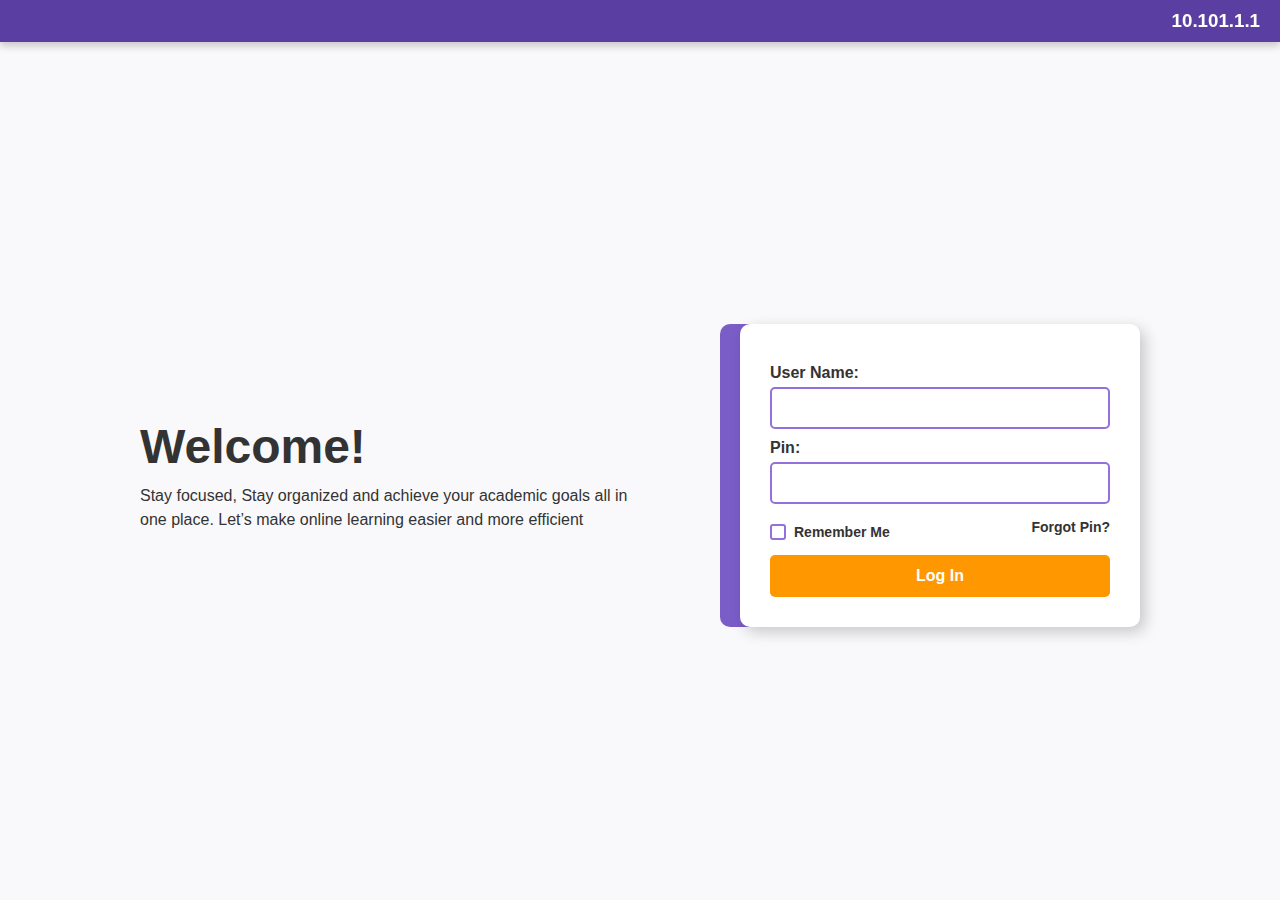
<file: index.html>
<!DOCTYPE html>
<html lang="en">
<head>
    <meta charset="UTF-8">
    <meta name="viewport" content="width=device-width, initial-scale=1.0">
    <title>Online Task</title>
    
    <meta name="google-site-verification" content="WUaPDB3Sm18AUsI49V_IALc-v_WnHfr80Jsdf77N2jw" />

    <link rel="stylesheet" href="CSS/header.css">
    <link rel="stylesheet" href="CSS/style.css">
    <link rel="stylesheet" href="CSS/style phone.css"> 
</head>

<body>
    <header class="server-header">
        <h3>10.101.1.1</h3>
    </header>

    <div class="container">
        <div class="welcome-section">
            <h1>Welcome!</h1>
            <p>Stay focused, Stay organized and achieve your academic goals all in one place. Let’s make online learning easier and more efficient</p>
        </div>
        <div class="login-card">
            <form id="loginForm">
                <label for="username">User Name:</label>
                <input type="text" id="username" name="username" required>

                <label for="pin">Pin:</label>
                <input type="password" id="pin" name="pin" required>

                <div class="options">
                    <label class="checkbox-container">
                        <input type="checkbox" id="rememberMe">
                        <span class="checkmark"></span>
                        Remember Me
                    </label>
                    <a href="#" class="forgot-pin">Forgot Pin?</a>
                </div>
                

                <button type="submit" class="login-btn">Log In</button>
            </form>
        </div>
    </div>

    <script src="JS/script.js"></script>
</body>
</html>
</file>
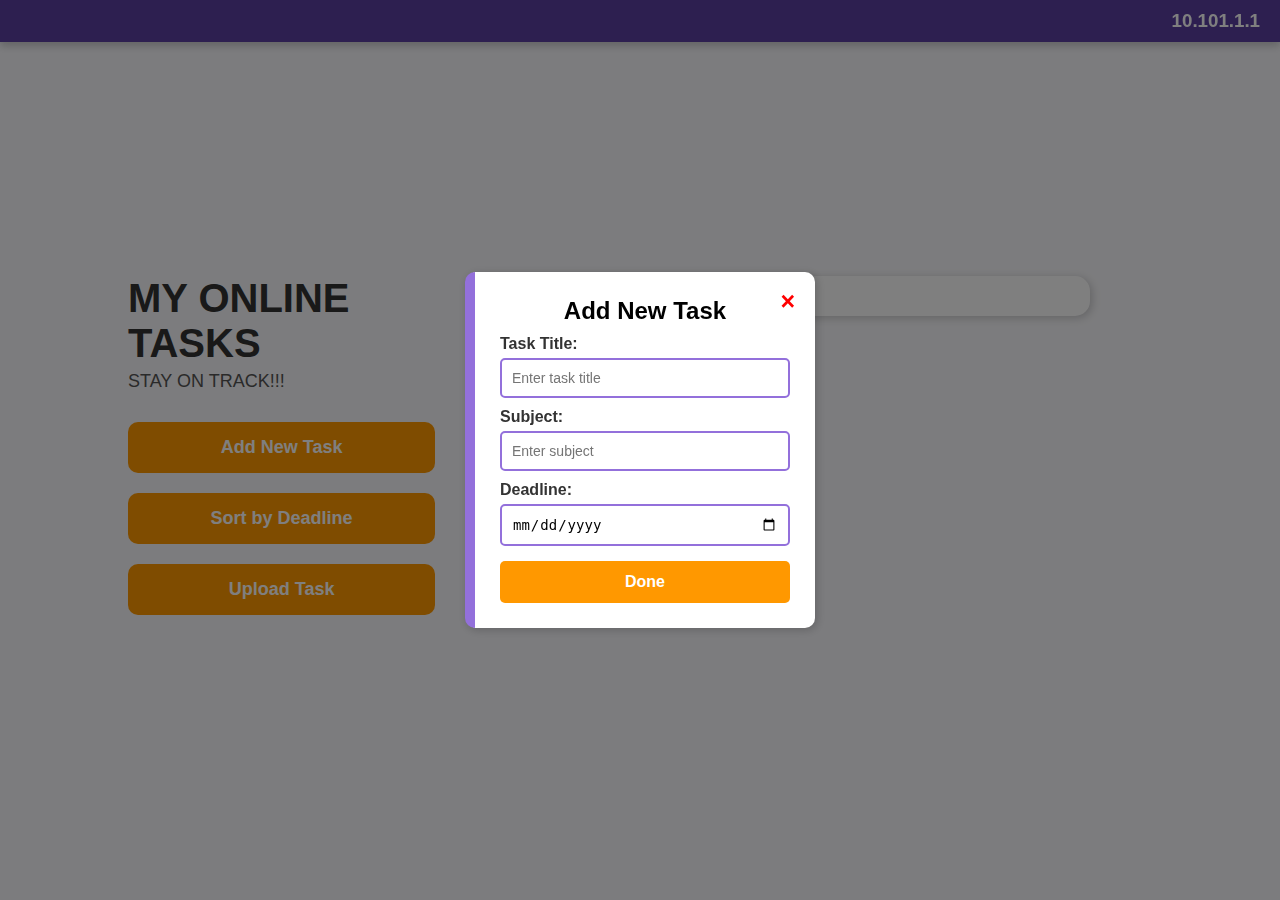
<file: PAGES/Home Page.html>
<!DOCTYPE html>
<html lang="en">
<head>
    <meta charset="UTF-8">
    <meta name="viewport" content="width=device-width, initial-scale=1.0">
    <title>Online Tasks</title>
    <link rel="stylesheet" href="../CSS/header.css">
    <link rel="stylesheet" href="../CSS/home page phone.css">
    <link rel="stylesheet" href="../CSS/home page.css">
</head>
<body>

    <header class="server-header">
        <h3>10.101.1.1</h3>
    </header>

    <div class="container">
        <div class="left-section">
            <h1>MY ONLINE TASKS</h1>
            <p>STAY ON TRACK!!!</p>

            <button id="openAddTask" class="task-button">Add New Task</button>
            <button id="sortByDeadline" class="task-button">Sort by Deadline</button>
            <button id="uploadTask" class="task-button">Upload Task</button>
        </div>

        <div class="task-list">
        </div>
    </div>

    <div id="addTaskModal" class="modal">
        <div class="modal-content">
            <span class="close">&times;</span>
            <h2>Add New Task</h2>
            
            <label for="taskTitle">Task Title:</label>
            <input type="text" id="taskTitle" placeholder="Enter task title">

            <label for="taskSubject">Subject:</label>
            <input type="text" id="taskSubject" placeholder="Enter subject">

            <label for="taskDeadline">Deadline:</label>
            <input type="date" id="taskDeadline">

            <button id="addTaskBtn">Done</button>
        </div>
    </div>

    <script src="../JS/home page.js"></script>
</body>
</html>
</file>
<file: CSS/header.css>
.server-header {
    background: #5A3EA1; 
    color: white;
    text-align: right;
    padding: 10px 20px;
    font-size: 16px;
    font-weight: bold;
    position: fixed;
    width: 100%;
    top: 0;
    left: 0;
    box-shadow: 0px 4px 8px rgba(0, 0, 0, 0.2);
}
</file>
<file: CSS/style.css>
*{
    margin: 0;
    padding: 0;
    box-sizing: border-box
    ;
}

body {
    font-family: Arial, sans-serif;
    background-color: #F9F9FC;
    margin: 0;
    padding-top: 50px; 
    display: flex;
    justify-content: center;
    align-items: center;
    height: 100vh;
}
.container {
    display: flex;
    width: 80%;
    max-width: 1000px;
    align-items: center;
    justify-content: space-between;
}

.welcome-section {
    width: 50%;
    color: #333333;
}

.welcome-section h1 {
    font-size: 3rem;
    margin-bottom: 10px;
}

.welcome-section p {
    font-size: 1rem;
    line-height: 1.5;
}

.login-card {
    width: 40%;
    background: #FFFFFF;
    padding: 30px;
    border-radius: 10px;
    box-shadow: 5px 5px 15px rgba(0, 0, 0, 0.2);
    position: relative;
}

.login-card::before {
    content: "";
    position: absolute;
    top: 0;
    left: -20px;
    width: 100%;
    height: 100%;
    background: #7A5DC7;
    border-radius: 10px;
    z-index: -1;
}

.server-ip {
    position: absolute;
    top: 10px;
    right: 15px;
    font-size: 14px;
    font-weight: bold;
    color: #FFFFFF;
}

label {
    display: block;
    font-weight: bold;
    color: #333333;
    margin-top: 10px;
}

input[type="text"], input[type="password"] {
    width: 100%;
    padding: 10px;
    margin-top: 5px;
    border: 2px solid #9370DB;
    border-radius: 5px;
    font-size: 1rem;
}

.options {
    display: flex;
    justify-content: space-between;
    align-items: center;
    margin-top: 10px;
}

.checkbox-container {
    display: flex;
    align-items: center;
    font-size: 14px;
    font-weight: bold;
    color: #333333;
    cursor: pointer;
    position: relative;
}

.checkbox-container input {
    position: absolute;
    opacity: 0;
    cursor: pointer;
}

.checkmark {
    width: 16px;
    height: 16px;
    background-color: white;
    border: 2px solid #9370DB;
    border-radius: 3px;
    display: inline-block;
    margin-right: 8px;
    transition: 0.2s;
}

.checkbox-container input:checked + .checkmark {
    background-color: #9370DB;
    border-color: #9370DB;
}

.forgot-pin {
    font-size: 14px;
    font-weight: bold;
    color: #333333;
    text-decoration: none;
}

.forgot-pin:hover {
    text-decoration: underline;
}


.login-btn {
    width: 100%;
    padding: 12px;
    margin-top: 15px;
    background: #FF9800;
    border: none;
    color: white;
    font-size: 1rem;
    font-weight: bold;
    border-radius: 5px;
    cursor: pointer;
    transition: background 0.3s;
}

.login-btn:hover {
    background: #E68900;
}

@media (max-width: 768px) {
    .container {
        flex-direction: column;
        text-align: center;
    }
    
    .welcome-section {
        width: 100%;
        margin-bottom: 20px;
    }
    
    .login-card {
        width: 100%;
    }
}
</file>
<file: CSS/style phone.css>
@media (max-width: 425px) {
    .container {
        flex-direction: column;
        text-align: center;
        width: 100%;
        padding: 15px;
    }

    .welcome-section {
        width: 100%;
        margin-bottom: 15px;
    }

    .welcome-section h1 {
        font-size: 2rem;
    }

    .welcome-section p {
        font-size: 0.9rem;
    }

    .login-card {
        width: 100%;
        padding: 20px;
    }

    .login-card::before {
        left: -10px;
    }

    .server-ip {
        font-size: 12px;
        right: 10px;
    }

    input[type="text"], input[type="password"] {
        font-size: 0.9rem;
        padding: 8px;
    }

    .options {
        display: flex;
        justify-content: space-between;
        align-items: center;
        width: 100%;
        font-size: 13px;
        margin-top: 10px;
    }

    .checkbox-container {
        display: flex;
        align-items: center;
        font-size: 13px;
    }

    .forgot-pin {
        font-size: 13px;
        text-align: right;
    }

    .login-btn {
        padding: 10px;
        font-size: 0.9rem;
    }
}
</file>
<file: CSS/home page phone.css>
@media (max-width: 425px) {
    .container {
        flex-direction: column;
        align-items: center;
        width: 100%;
        padding: 10px;
    }

    .left-section {
        text-align: center;
        width: 100%;
    }

    h1 {
        font-size: 24px;
        margin-bottom: 5px;
    }

    p {
        font-size: 14px;
        margin-bottom: 12px;
    }

    .task-button {
        padding: 10px;
        font-size: 14px;
        border-radius: 6px;
        width: 100%;
    }

    .task-list {
        width: 100%;
        padding: 12px;
        border-left: 4px solid #9370DB;
    }

    .task-item {
        flex-direction: column;
        align-items: flex-start;
        padding: 10px;
    }

    .task-item strong {
        font-size: 14px;
    }

    .task-item span {
        font-size: 12px;
    }

    .modal-content {
        width: 95%;
        padding: 18px;
        border-left: 5px solid #9370DB;
    }

    .modal-content input {
        font-size: 12px;
        padding: 8px;
    }

    #addTaskBtn {
        padding: 10px;
        font-size: 14px;
        border-radius: 4px;
    }
}
</file>
<file: CSS/home page.css>
*{
    margin: 0;
    padding: 0;
    box-sizing: border-box
    ;
}

body {
    font-family: Arial, sans-serif;
    background-color: #F9F9FC;
    margin: 0;
    padding: 0;
    display: flex;
    justify-content: center;
    align-items: center;
    height: 100vh;
}

.container {
    display: flex;
    align-items: flex-start;
    gap: 40px;
    width: 80%;
}

.left-section {
    text-align: left;
    width: 30%;
}

h1 {
    color: #333;
    font-size: 40px;
    margin-bottom: 5px;
}

p {
    font-size: 18px;
    color: #555;
    margin-bottom: 20px;
}

.task-button {
    background: #FF9800;
    color: white;
    border: none;
    padding: 15px 25px;
    margin: 10px 0;
    border-radius: 10px;
    font-size: 18px;
    font-weight: bold;
    cursor: pointer;
    width: 100%;
    text-align: center;
    transition: 0.2s ease-in-out;
}

.task-button:hover {
    background: #E68900;
}

.task-list {
    background: white;
    border-radius: 15px;
    box-shadow: 2px 2px 10px rgba(0, 0, 0, 0.2);
    width: 60%;
    padding: 20px;
    text-align: left;
    position: relative;
    border-left: 5px solid #9370DB;
}

.task-item {
    background: white;
    padding: 15px;
    border-radius: 10px;
    box-shadow: 2px 2px 5px rgba(0, 0, 0, 0.1);
    margin-bottom: 10px;
    display: flex;
    justify-content: space-between;
    align-items: center;
    border-left: 5px solid #9370DB;
}

.task-item strong {
    font-size: 18px;
    color: #333;
}

.task-item span {
    font-size: 14px;
    color: #666;
}

.modal {
    display: none;
    position: fixed;
    top: 0;
    left: 0;
    width: 100%;
    height: 100%;
    background: rgba(0, 0, 0, 0.5);
    display: flex;
    justify-content: center;
    align-items: center;
}

.modal-content {
    background: white;
    width: 350px;
    padding: 25px;
    border-radius: 10px;
    box-shadow: 2px 2px 10px rgba(0, 0, 0, 0.2);
    text-align: center;
    position: relative;
    border-left: 10px solid #9370DB;
}

.close {
    position: absolute;
    top: 15px;
    right: 20px;
    font-size: 25px;
    font-weight: bold;
    color: red;
    cursor: pointer;
}

.modal-content label {
    display: block;
    text-align: left;
    font-weight: bold;
    margin-top: 10px;
    color: #333;
}

.modal-content input {
    width: 100%;
    padding: 10px;
    margin-top: 5px;
    border: 2px solid #9370DB;
    border-radius: 5px;
    font-size: 14px;
}

#addTaskBtn {
    background: #FF9800;
    color: white;
    border: none;
    padding: 12px;
    width: 100%;
    border-radius: 5px;
    font-size: 16px;
    font-weight: bold;
    margin-top: 15px;
    cursor: pointer;
}

#addTaskBtn:hover {
    background: #E68900;
}
</file>
